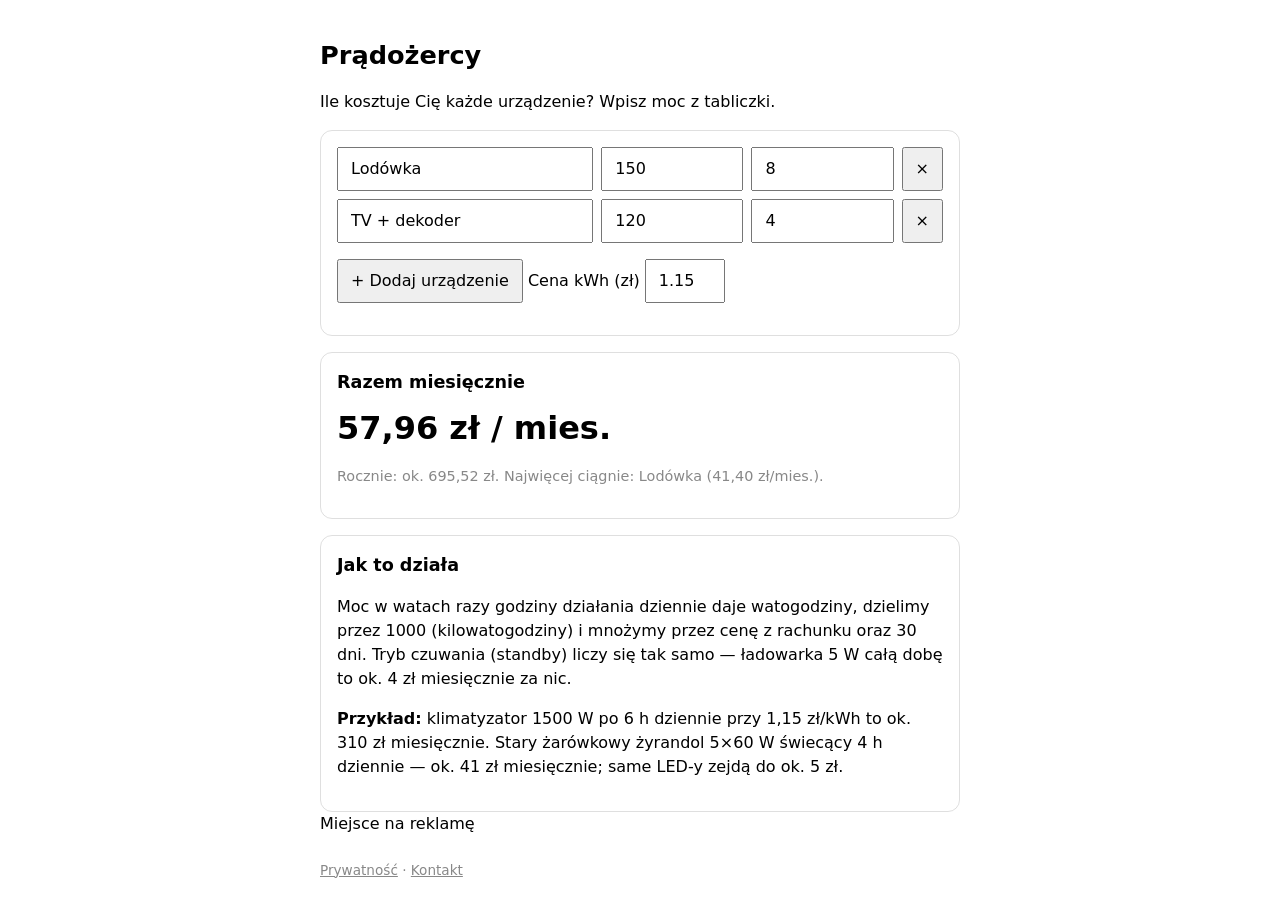
<file: index.html>
<!doctype html>
<html lang="pl">
<head>
<meta charset="utf-8">
<meta name="viewport" content="width=device-width, initial-scale=1">
<title>Ile prądu zużywa? Koszt urządzeń</title>
<meta name="description" content="Policz ile kosztuje prąd dla Twoich urządzeń: moc × godziny × cena kWh. Miesięcznie i rocznie.">
<link rel="icon" href="data:image/svg+xml,<svg xmlns='http://www.w3.org/2000/svg' viewBox='0 0 100 100'><text y='.9em' font-size='90'>🔌</text></svg>">
<link rel="stylesheet" href="style.css">
</head>
<body>
<main>
  <!-- TODO: link do portfolio, gdy powstanie -->
  <h1>Prądożercy</h1>
  <p>Ile kosztuje Cię każde urządzenie? Wpisz moc z tabliczki.</p>
  <section class="card">
    <div id="rows"></div>
    <p><button id="add" type="button">+ Dodaj urządzenie</button>
    <label>Cena kWh (zł) <input id="kwh" type="number" min="0" step="any" value="1.15" style="width:5em"></label></p>
  </section>
  <section class="card">
    <h2>Razem miesięcznie</h2>
    <div id="out" class="big">—</div>
    <p id="detail" class="hint"></p>
  </section>
  <section class="card">
    <h2>Jak to działa</h2>
    <p>Moc w watach razy godziny działania dziennie daje watogodziny, dzielimy przez 1000 (kilowatogodziny) i mnożymy przez cenę z rachunku oraz 30 dni. Tryb czuwania (standby) liczy się tak samo — ładowarka 5 W całą dobę to ok. 4 zł miesięcznie za nic.</p>
    <p><strong>Przykład:</strong> klimatyzator 1500 W po 6 h dziennie przy 1,15 zł/kWh to ok. 310 zł miesięcznie. Stary żarówkowy żyrandol 5×60 W świecący 4 h dziennie — ok. 41 zł miesięcznie; same LED-y zejdą do ok. 5 zł.</p>
  </section>
  <div id="ads-slot" hidden></div>
  <footer><a href="privacy.html">Prywatność</a> · <a href="kontakt.html">Kontakt</a></footer>
</main>
<script src="app.js"></script>
<script src="ads.js"></script>
</body>
</html>
</file>
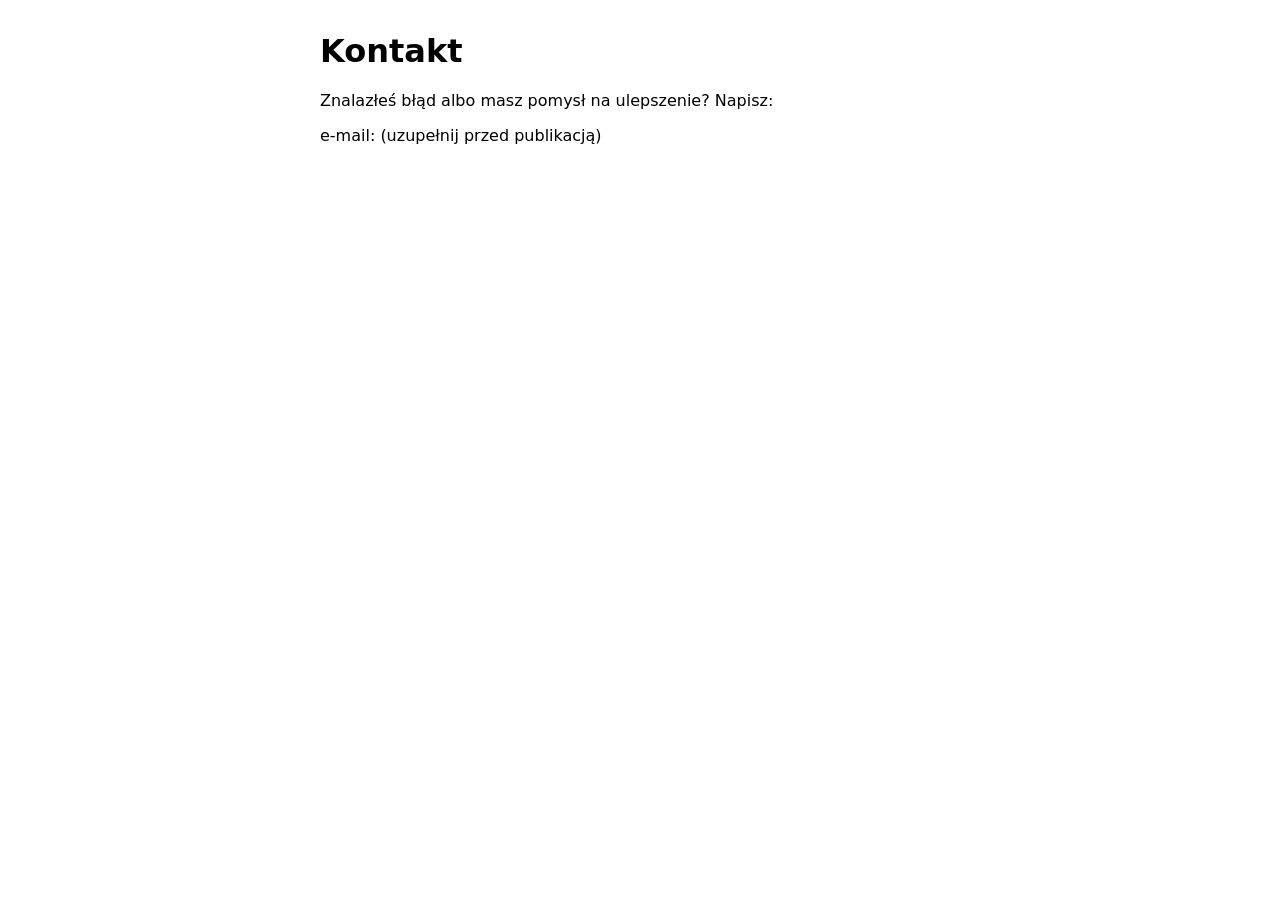
<file: kontakt.html>
<!doctype html>
<html lang="pl">
<head><meta charset="utf-8"><meta name="viewport" content="width=device-width, initial-scale=1">
<title>Kontakt — zuzycie-pradu</title></head>
<body><main style="max-width:640px;margin:2rem auto;font-family:system-ui,sans-serif">
<h1>Kontakt</h1>
<p>Znalazłeś błąd albo masz pomysł na ulepszenie? Napisz:</p>
<p><!-- TODO: wstaw adres email przed publikacją -->e-mail: (uzupełnij przed publikacją)</p>
</main></body>
</html>
</file>
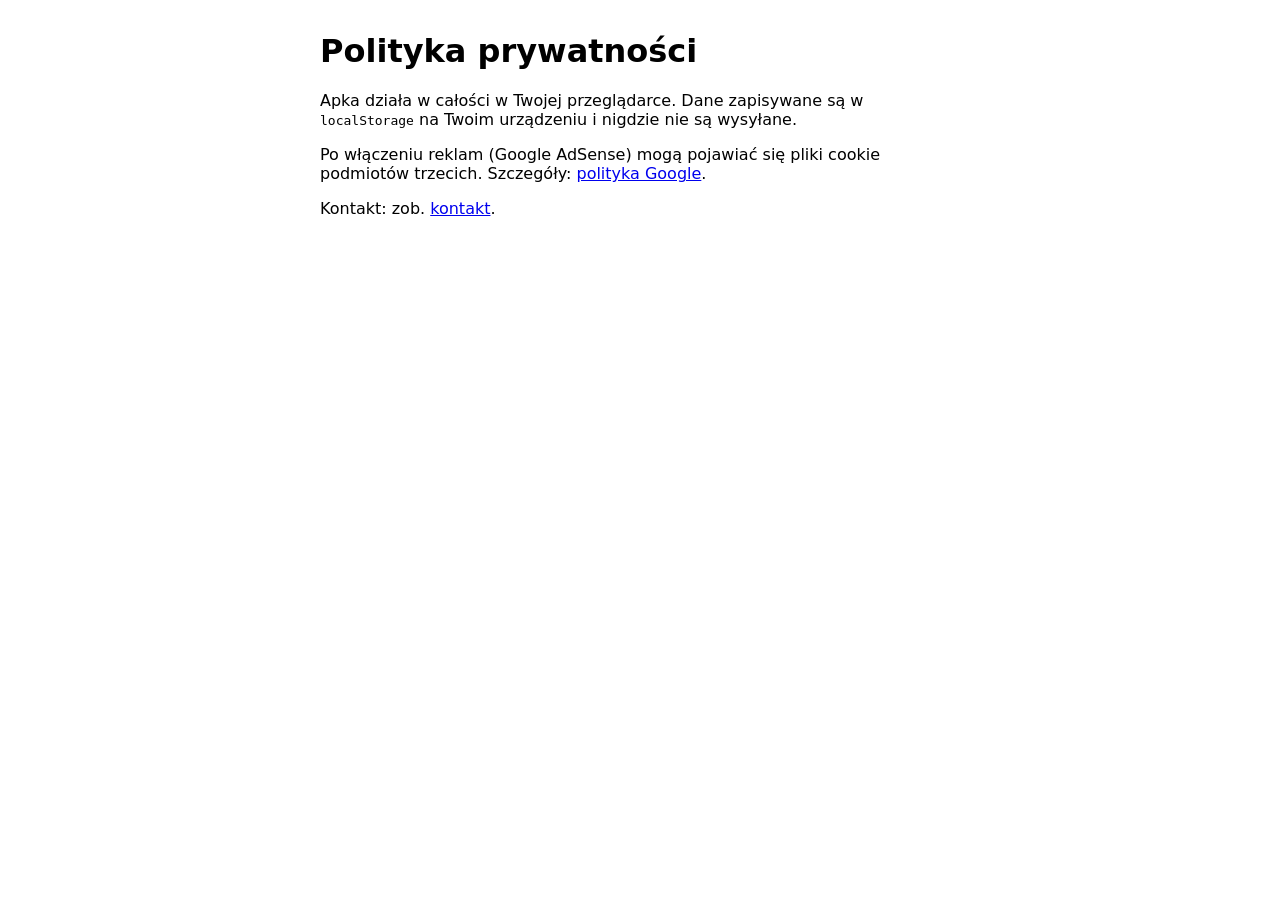
<file: privacy.html>
<!doctype html>
<html lang="pl">
<head><meta charset="utf-8"><meta name="viewport" content="width=device-width, initial-scale=1">
<title>Prywatność — zuzycie-pradu</title></head>
<body><main style="max-width:640px;margin:2rem auto;font-family:system-ui,sans-serif">
<h1>Polityka prywatności</h1>
<p>Apka działa w całości w Twojej przeglądarce. Dane zapisywane są w
<code>localStorage</code> na Twoim urządzeniu i nigdzie nie są wysyłane.</p>
<p>Po włączeniu reklam (Google AdSense) mogą pojawiać się pliki cookie
podmiotów trzecich. Szczegóły: <a href="https://policies.google.com/technologies/ads">polityka Google</a>.</p>
<p>Kontakt: zob. <a href="kontakt.html">kontakt</a>.</p>
</main></body>
</html>
</file>
<file: style.css>
:root { color-scheme: light dark; }
* { box-sizing: border-box; }
body { font-family: system-ui, sans-serif; margin: 0; padding: 2rem 1rem; line-height: 1.5; }
main { max-width: 640px; margin: 0 auto; }
h1 { font-size: 1.6rem; margin: .25rem 0 .5rem; }
h2 { font-size: 1.1rem; margin: 0 0 .5rem; }
.back { font-size: .9rem; text-decoration: none; }
.card { border: 1px solid #8884; border-radius: 12px; padding: 1rem; margin-top: 1rem; }
label { display: inline-block; margin-right: 1rem; }
button, input, select { font: inherit; padding: .5rem .75rem; }
.row { display: flex; gap: .5rem; margin-bottom: .5rem; }
.row .n { flex: 2; min-width: 0; }
.row .q { flex: 1; min-width: 0; }
table { width: 100%; border-collapse: collapse; }
th, td { text-align: left; padding: .4rem .5rem; border-bottom: 1px solid #8883; }
.hint { color: #888; font-size: .9rem; }
footer { margin-top: 1.5rem; font-size: .85rem; color: #888; }
footer a { color: inherit; }
.big { font-size: 2rem; font-weight: 700; margin: .5rem 0; }
.progress { height: 10px; border-radius: 6px; background: #8883; overflow: hidden; }
.progress > div { height: 100%; background: #2a9d8f; }
</file>
